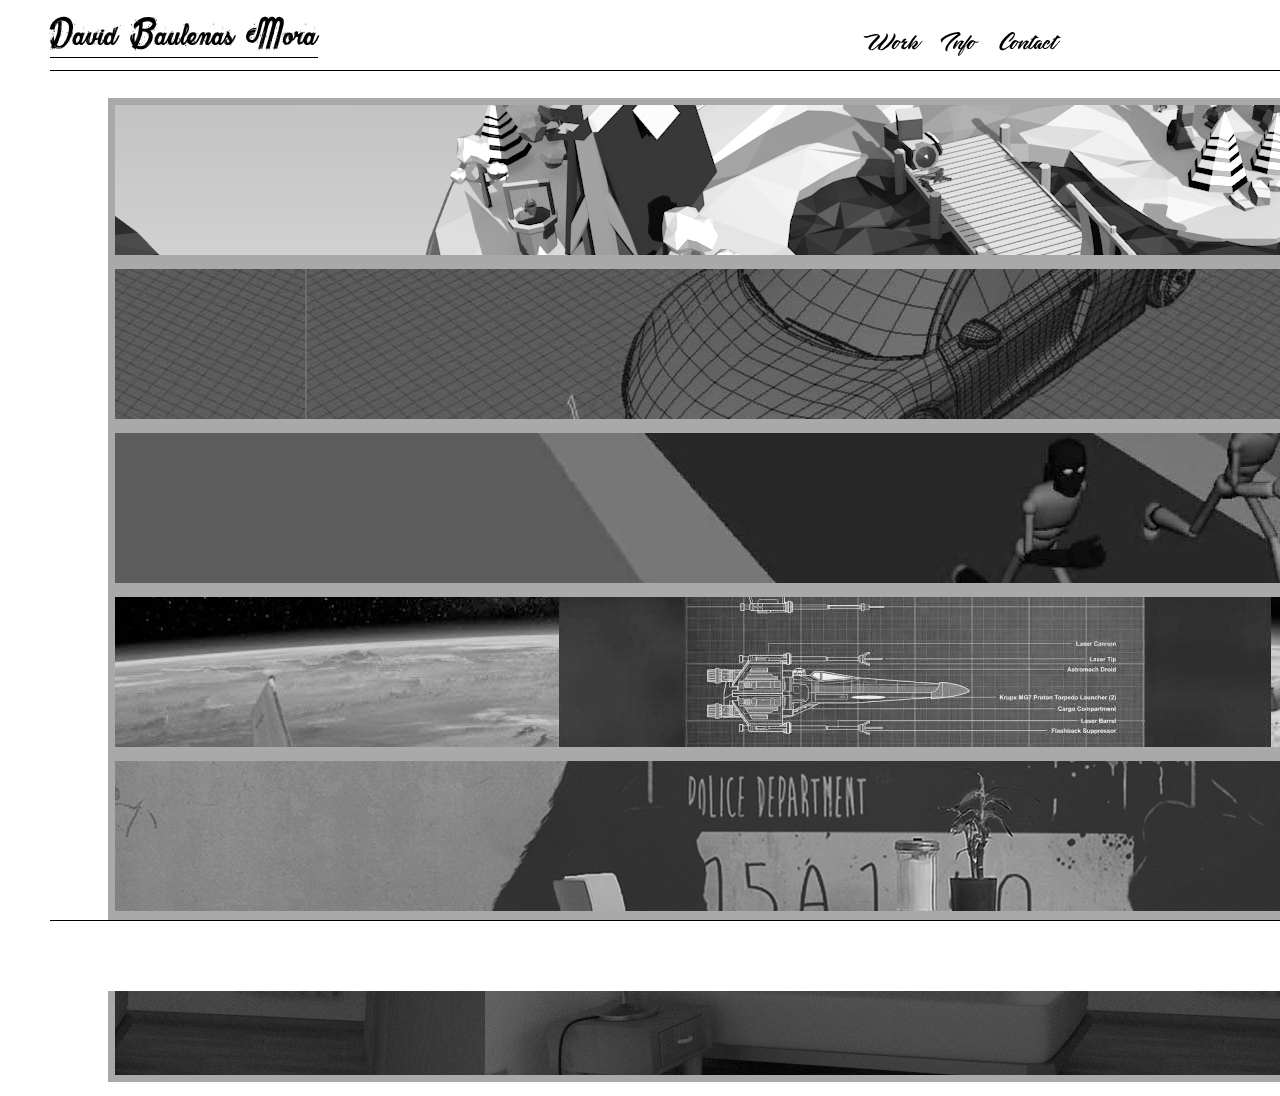
<file: index.html>
<!DOCTYPE html>
    <head>
<title>Portfoli David Baulenas</title>
         <link type="text/css" rel="stylesheet" href="css.css"> 
    </head>

<html>
    <body>
        <div class="head">
            <p class="nom">David Baulenas Mora</p>
      
        
        <ul class="seleccio">
            <li class="work" ><a onclick="pag_treballs()">Work</a> </li>
            <li class="info" onclick="pag_info()">Info</li>
            <li class="contact" onclick="pag_contact()">Contact</li>
        </lu>
    
        </div>
    <div class="treballs">
            <div class="modelatge" onclick="pag_3d()">
                <div class="barra">
                   <h1 class="txt">Modeling 3D</h1> 
                </div>
            </div>
               
            <div class="rigging" onclick="pag_rig()">
                 <div class="barra">
                   <h1 class="txt">Rigging</h1> 
                </div>
            </div>
        
            <div class="animacio" onclick="pag_animacio()">
                <div class="barra">
                   <h1 class="txt">Animation</h1> 
                </div>
            </div>
        
            <div class="web" onclick="pag_web()">
                <div class="barra">
                   <h1 class="txt">Web Design</h1> 
                </div>
            </div>
        
            <div class="ilustracio" onclick="pag_ilustracio()">
                <div class="barra">
                   <h1 class="txt">Ilustration</h1> 
                </div>
            </div>
        
            <div class="llum" onclick="pag_llum()">
                <div class="barra">
                   <h1 class="txt">Lighting</h1> 
                </div>
            </div>
               
        <div class="bottom"></div>
        </div>
    <script src="java.js"></script>
    </body>

</html>
</file>
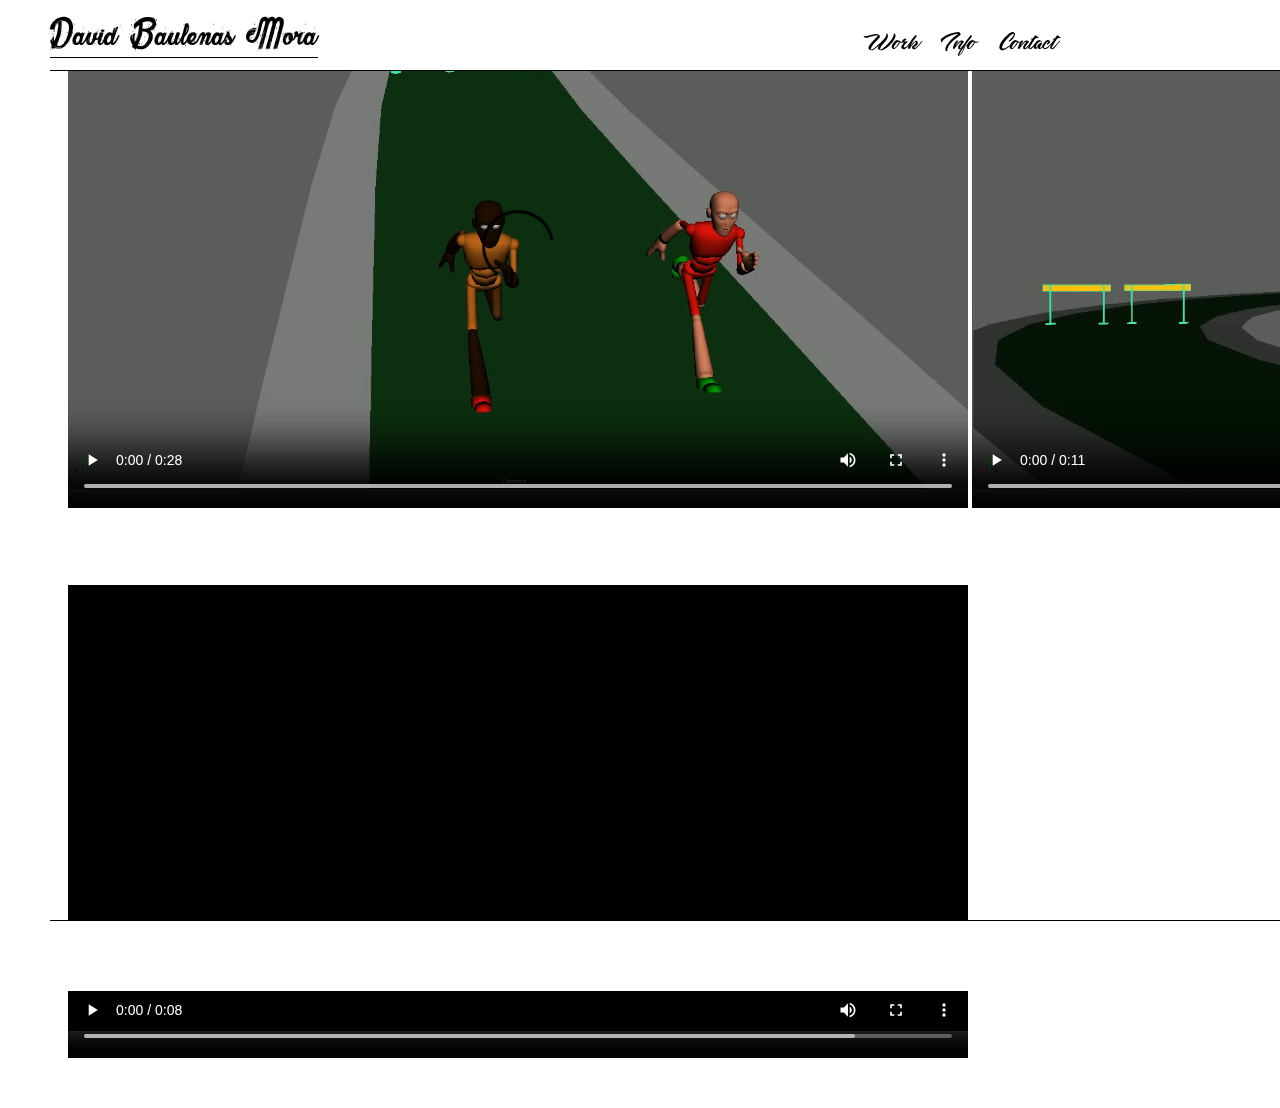
<file: animacio.html>
<!DOCTYPE html>
    <head>
<title>Portfoli David Baulenas</title>
         <link type="text/css" rel="stylesheet" href="css.css"> 
    </head>

<html>
    <body>
        <div class="head">
            <p class="nom">David Baulenas Mora</p>
      
        
            <ul class="seleccio">
                <li class="work" onclick="pag_treballs()">Work</li>
                <li class="info" onclick="pag_info()">Info</li>
                <li class="contact"onclick="pag_contact()">Contact</li>
            </lu>
        </div>
        
    <div class="div_fotos">

      <video controls class="fotos" src="videos/animacio/corre.mp4" type="video/mp4">
        </video>
        
        <video controls class="fotos" src="videos/animacio/corre2.mp4" type="video/mp4">
        </video>
        
       </div>
        
         <div class="div_fotos">

      <video controls class="fotos" src="videos/animacio/baseBall_david_baulenas.mp4" type="video/mp4">
        </video>
        
        
        
       </div>
            
        <div class="bottom"></div>
        </div>
   
    </body>
    <script src="java.js"></script>
</html>
</file>
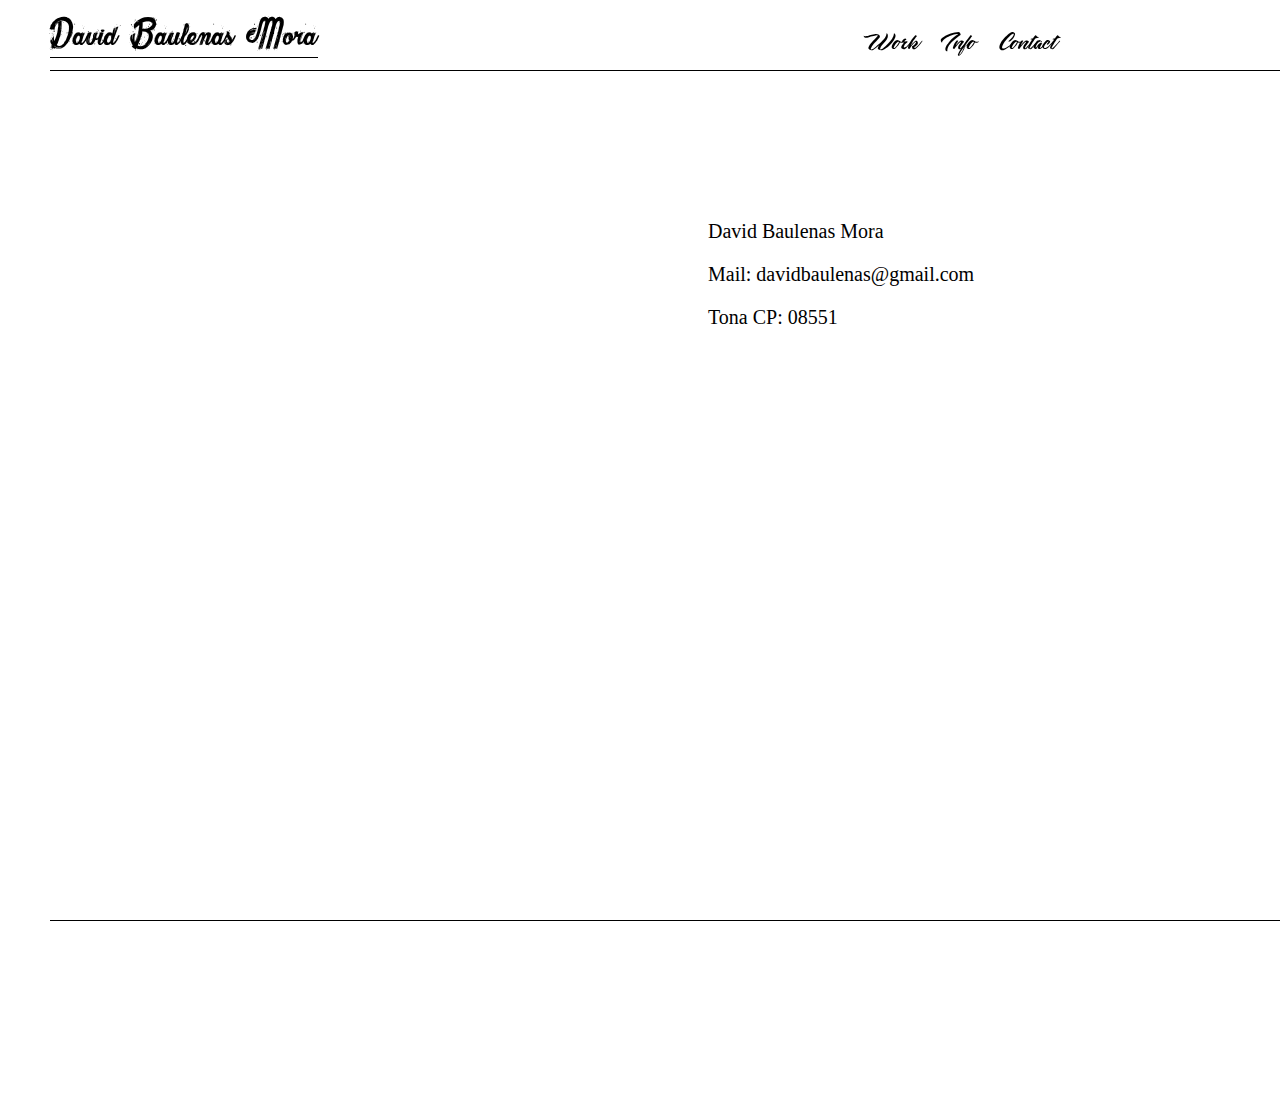
<file: contact.html>
<!DOCTYPE html>
    <head>
<title>Portfoli David Baulenas</title>
         <link type="text/css" rel="stylesheet" href="css.css"> 
    </head>

<html>
    <body>
        <div class="head">
            <p class="nom">David Baulenas Mora</p>
      
        
            <ul class="seleccio">
                <li class="work" onclick="pag_treballs()">Work</li>
                <li class="info" onclick="pag_info()">Info</li>
                <li class="contact"onclick="pag_contact()">Contact</li>
            </lu>
    
        </div>
        
            <div class="div_txt">
                
                <p >David Baulenas Mora</p>
                
               
                <p >Mail: davidbaulenas@gmail.com</p>
                <p >Tona CP: 08551</p>
               
                
            </div> 
       
      
            
        
        
      
        
        <div class="bottom"></div>
        </div>
   
    </body>
    <script src="java.js"></script>
</html>
</file>
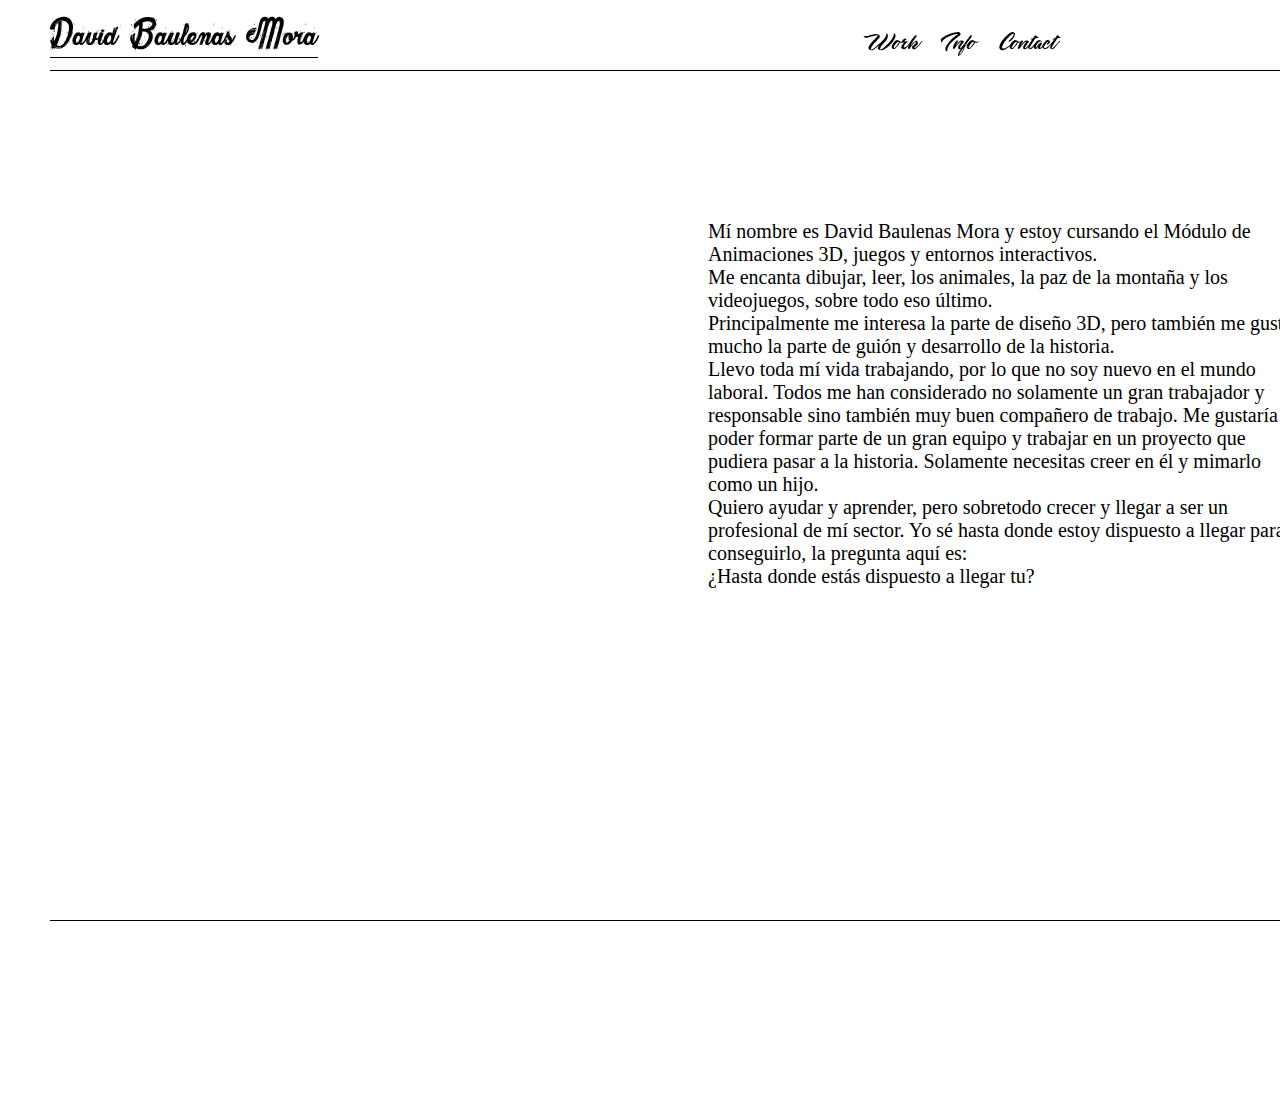
<file: info.html>
<!DOCTYPE html>
    <head>
<title>Portfoli David Baulenas</title>
         <link type="text/css" rel="stylesheet" href="css.css"> 
    </head>

<html>
    <body>
        <div class="head">
            <p class="nom">David Baulenas Mora</p>
      
        
            <ul class="seleccio">
                <li class="work" onclick="pag_treballs()">Work</li>
                <li class="info" onclick="pag_info()">Info</li>
                <li class="contact"onclick="pag_contact()">Contact</li>
            </lu>
    
        </div>
            <div class="div_txt">
                <p>Mí nombre es David Baulenas Mora y estoy cursando el Módulo de Animaciones 3D, juegos y entornos interactivos.<br> 
Me encanta dibujar, leer, los animales, la paz de la montaña y los videojuegos, sobre todo eso último.<br>
Principalmente me interesa la parte de diseño 3D, pero también me gusta mucho la parte de guión y desarrollo de la historia.<br>
Llevo toda mí vida trabajando, por lo que no soy nuevo en el mundo laboral. Todos me han considerado no solamente un gran trabajador y responsable sino también muy buen compañero de trabajo. Me gustaría poder formar parte de un gran equipo y trabajar en un proyecto que pudiera pasar a la historia. Solamente necesitas creer en él y mimarlo como un hijo.<br>
Quiero ayudar y aprender, pero sobretodo crecer y llegar a ser un profesional de mí sector. Yo sé hasta donde estoy dispuesto a llegar para conseguirlo, la pregunta aquí es:<br>
¿Hasta donde estás dispuesto a llegar tu?</p>
                
            </div> 
       
      
            
        
        
      
        
        <div class="bottom"></div>
        </div>
   
    </body>
    <script src="java.js"></script>
</html>
</file>
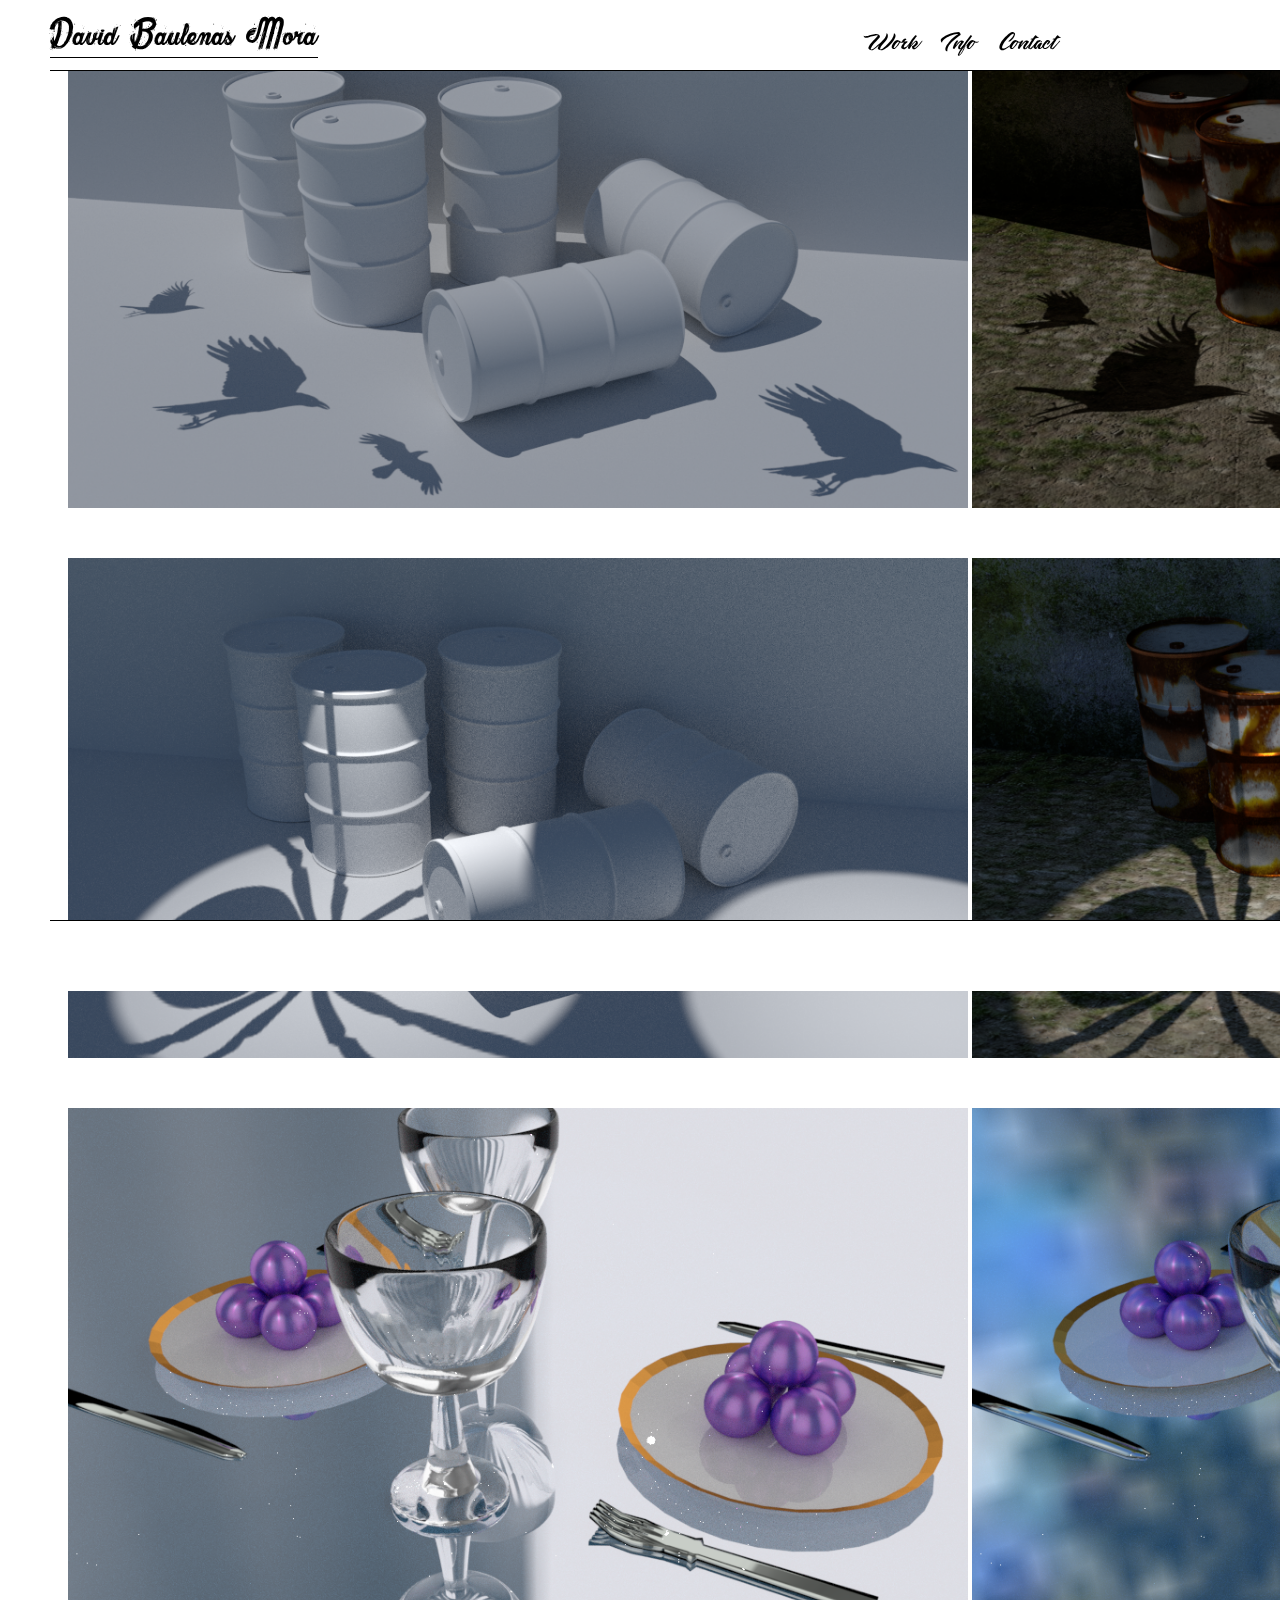
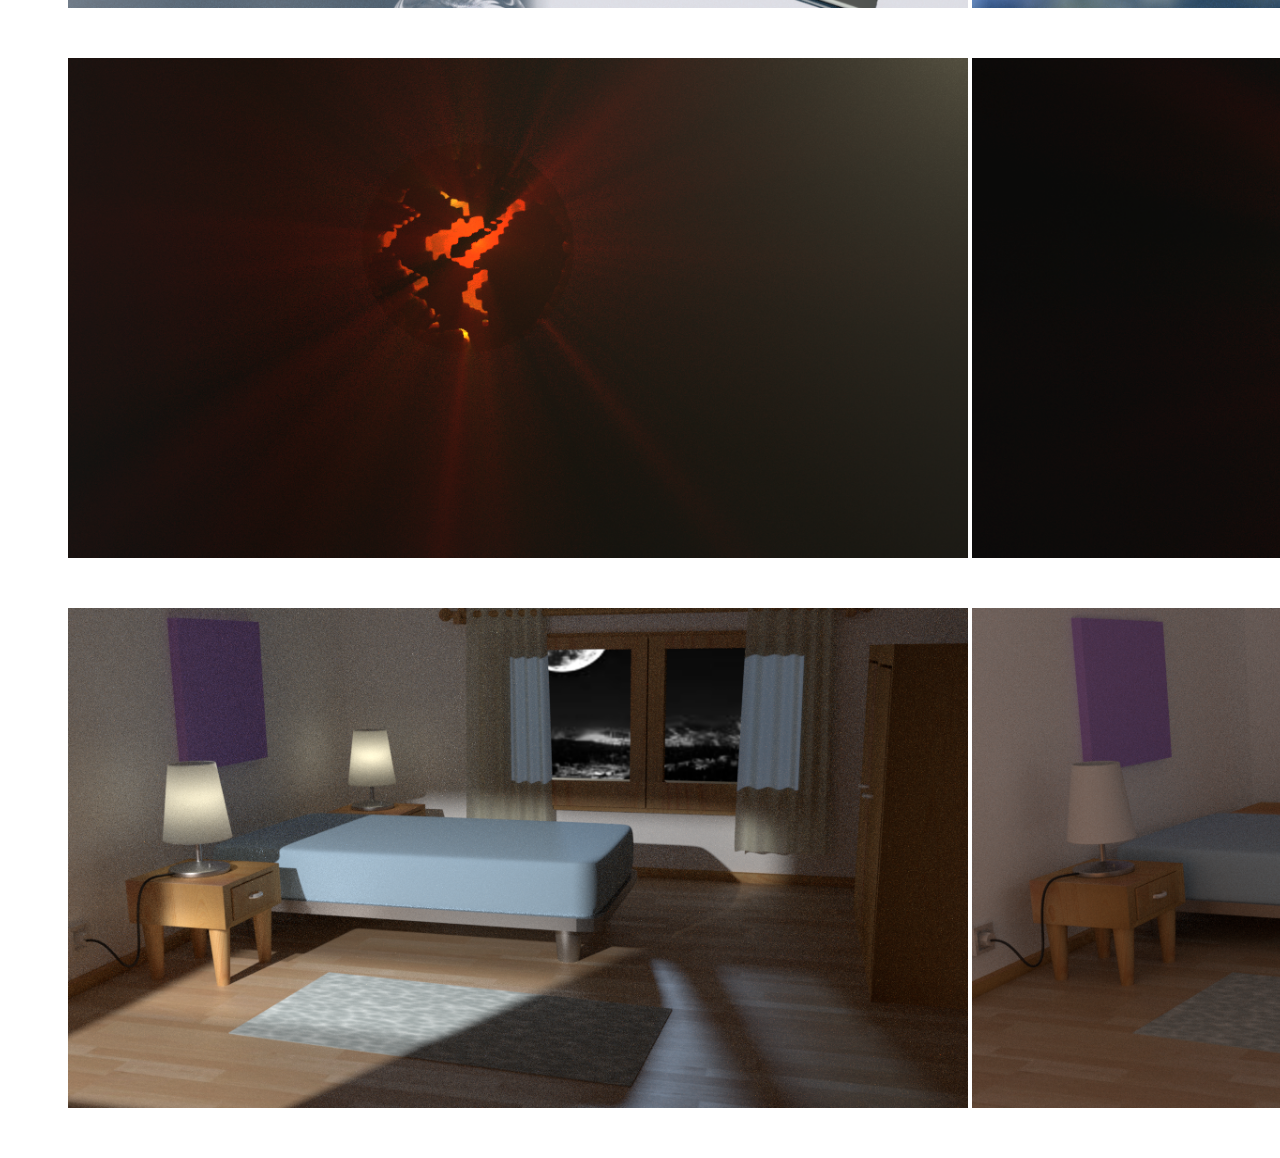
<file: llum.html>
<!DOCTYPE html>
    <head>
<title>Portfoli David Baulenas</title>
         <link type="text/css" rel="stylesheet" href="css.css"> 
    </head>

<html>
    <body>
        <div class="head">
            <p class="nom">David Baulenas Mora</p>
      
        
            <ul class="seleccio">
                <li class="work" onclick="pag_treballs()">Work</li>
                <li class="info" onclick="pag_info()">Info</li>
                <li class="contact"onclick="pag_contact()">Contact</li>
            </lu>
    
        </div>
        
            <div class="div_fotos">
                <img class="fotos" src="Imatges/iluminacio/escena_blanca2.png">
                <img class="fotos" src="Imatges/iluminacio/escena2.png">
            </div>
        
        <div class="div_fotos">
                <img class="fotos" src="Imatges/iluminacio/escena_blanca3.png">
                <img class="fotos" src="Imatges/iluminacio/escena3.png">
            </div>
        
        <div class="div_fotos">
                <img class="fotos" src="Imatges/iluminacio/llum_2_end.png">
                <img class="fotos" src="Imatges/iluminacio/pati_end.png">
            </div>
        
        <div class="div_fotos">
                <img class="fotos" src="Imatges/iluminacio/un.png">
                <img class="fotos" src="Imatges/iluminacio/un2.png">
            </div>
        
        <div class="div_fotos">
                <img class="fotos" src="Imatges/iluminacio/lluna.png">
                <img class="fotos" src="Imatges/iluminacio/postaSol.png">
            </div>
        
       
      
            
        
        
      
        
        <div class="bottom"></div>
        </div>
   
    </body>
    <script src="java.js"></script>
</html>
</file>
<file: css.css>
/*----------------------Index-------------------*/


body{
   background-color: white;
    width: 1920px;
    height: 1080px;
}

.nom{
    
    font-family: nom;
    position: fixed;
    left: 50px;
    font-size: 40px;
    top: -25px;
    border-bottom: 1px solid black;
}


div.head {
    position: fixed;
    background-color: white;
    top:0px;
    left: 50px;
    height: 70px;
    width: 1920px;
    background-color: white;
    border-bottom: 1px solid black;
    z-index: 1;

    
   
}

div.bottom{
     background-color: white;
     position: fixed;
    left: 50px;
    height: 70px;
    width: 1920px;
    top:920px;
    background-color: white;
    border-top: 1px solid black;
    
}

.div_txt{
    position: relative;
    font-size: 20px;
    top: 200px;
    left: 700px;
    width: 600px;
    height: 400px;
    
}

/*---------------------------Botons Info-------------------*/

ul.seleccio li{
    position: fixed;
    display: inline;
    margin-left: 850px;
    
    
}

ul li.work {
    font-family: lletres;
    position: fixed;
    left: 15px;
    font-size: 20px;
    top: 30px;
   transition-timing-function: ease-in-out;
    transition-duration:.5s;
}
ul li.info {
    font-size: 20px;
    font-family:lletres;
    position: fixed;
    top: 30px;
    left: center;
    transition-timing-function: ease-in-out;
    transition-duration:.5s;
}

ul li.contact {
    left: 150px;
    font-size: 20px;
    font-family:lletres;
    position: fixed;
    top: 30px;
    left: center;
    transition-timing-function: ease-in-out;
    transition-duration:.5s;
}

@font-face {
    font-family: lletres;
    src: url(fonts/Black.ttf);
}

@font-face {
    font-family: nom;
    src: url(fonts/bully.ttf);
}

@font-face {
    font-family: treballs;
    src: url(fonts/ridge.ttf);
}

.work:hover{
   
   border-bottom: 1px solid black;
 
}

.contact:hover{
   
   border-bottom: 1px solid black;
 
}
.info:hover{
   
   border-bottom: 1px solid black;
 
}
/*----------------------TREBALLS------------------*/

.treballs{
    position: relative;
    top: 90px;
    left: 100px;
    width: 1700px;
    height: 850px;
    
    
}

.barra{
    position: absolute;
    background-color: white;
    width: 0px;
    height: 150px;
    top: 0px;
    left: 0px;
    opacity: 0.7;
    transition-timing-function: ease-in-out;
    transition-duration:.5s;
    
    
}

.txt{
    position: absolute;
    font-size: 0px;
    top: 0px;
    left: 0px;
    width: 0px;
    height: 150px;
    opacity: 1;
    transition-duration: 0.8s;
    font-family: treballs;
}

.div_fotos{
    position: relative;
    top: 0px;
    left:0px;
    width: 1920px;
    height: 550px;
    z-index: -1px;
}
.div_fotos_grans{
     position: relative;
    top: 400px;
    left:0px;
    width: 1920px;
    height: 550px;
    z-index: -1px;
    
}
.fotos{
    position: relative;
    top: 0px;
    left:60px;
    width: 900px;
    height: 500px;
}


.fotos_elfbin{
    position: relative;
    top: 0px;
    left:60px;
    width: 800px;
    height: 900px;
    
}

.casc{
    position: relative;
    top: 0px;
    left:60px;
    width: 500px;
    height: 500px;
    z-index: -1px;
}
    





/*-----------------MODELATGE----------------*/
div.modelatge{
    position: relative;
    background-image: url(Imatges/imatges_index/bw3d.png);
    background-position:center;
    top: 0px;
    left: 0px;
    height: 150px;
    width: 1700px;
    border: 7px solid darkgray;
    z-index: -1px;
    transition-timing-function: ease-in-out;
    transition-duration:.5s;
    transition-delay: 0.5;
}


.modelatge:hover .barra{
    animation-play-state: running;
   width: 400px;
    height: 150px;
}

.modelatge:hover .txt{
    left: 40px;
    font-size: 40px;
    animation-play-state: running;
}

.modelatge:hover{
   background-color: red;
    border: 7px solid black;
    background-image: url(Imatges/imatges_index/color3d.png);
  
}






/*-----------------RIGGING----------------*/
div.rigging{
    background-image: url(Imatges/imatges_index/rigbw.jpg);
    background-position:center; 
    position: relative;
    width: 1700px;
    top: 0px;
    left: 0px;
    height: 150px;
    border: 7px solid darkgray;
    z-index: -1px;
    transition-timing-function: ease-in-out;
    transition-duration:.5s;
    transition-delay: 0.5;
}

.rigging:hover{
   background-image: url(Imatges/imatges_index/rigcolor.JPG);
    border: 7px solid black;
  
}

.rigging:hover .barra{
    animation-play-state: running;
    width: 400px;
    height: 150px;
    
} 

.rigging:hover .txt{
    left: 40px;
    font-size: 40px;
    animation-play-state: running;
   
}
/*-----------------ANIMACIO----------------*/
div.animacio{
    background-image: url(Imatges/imatges_index/animationBW.jpg);
    background-position:center;
    background-color: grey;
    position: relative;
    width: 1700px;
    top: 0px;
    left: 0px;
    height: 150px;
    border: 7px solid darkgray;
    z-index: -1px;
    transition-timing-function: ease-in-out;
    transition-duration:.5s;
    transition-delay: 0.5;
}

.animacio:hover{
    background-image: url(Imatges/imatges_index/animationColor.JPG);
   background-color: red;
    border: 7px solid black;
  
}

.animacio:hover .barra{
    animation-play-state: running;
    width: 400px;
    height: 150px;
    
} 

.animacio:hover .txt{
    left: 40px;
    font-size: 40px;
    animation-play-state: running;
   
}
/*-----------------WEB----------------*/
div.web{
    background-image: url(Imatges/imatges_index/webBW.jpg);
    background-position:center;
    position: relative;
    width: 1700px;
    top: 0px;
    left: 0px;
    height: 150px;
    border: 7px solid darkgray;
    z-index: -1px;
    transition-timing-function: ease-in-out;
    transition-duration:.5s;
    transition-delay: 0.5;
}

.web:hover{
   background-image: url(Imatges/imatges_index/webcolor.JPG);
    border: 7px solid black;
  
}

.web:hover .barra{
    animation-play-state: running;
    width: 400px;
    height: 150px;
    
} 

.web:hover .txt{
    left: 40px;
    font-size: 40px;
    animation-play-state: running;
   
}
/*-----------------ILUSTRACIO----------------*/
div.ilustracio{
    background-image: url(Imatges/imatges_index/graffitibw.jpg);
    background-size: center;
    background-position:center;
    position: relative;
    width: 1700px;
    top: 0px;
    left: 0px;
    height: 150px;
    border: 7px solid darkgray;
    z-index: -1px;
    transition-timing-function: ease-in-out;
    transition-duration:.5s;
    transition-delay: 0.5;
}

.ilustracio:hover{
   background-image: url(Imatges/imatges_index/graffiticolor.jpg);
    border: 7px solid black;
  
}

.ilustracio:hover .barra{
    animation-play-state: running;
    width: 400px;
    height: 150px;
    
} 

.ilustracio:hover .txt{
    left: 40px;
    font-size: 40px;
    animation-play-state: running;
   
}
/*-----------------LLUM----------------*/
div.llum{
    background-image: url(Imatges/imatges_index/postaSolBW.png);
    background-position:center;
    position: relative;
    width: 1700px;
    top: 0px;
    left: 0px;
    height: 150px;
    border: 7px solid darkgray;
    z-index: -1px;
    transition-timing-function: ease-in-out;
    transition-duration:.5s;
    transition-delay: 0.5;
}

.llum:hover{
   background-image: url(Imatges/imatges_index/postaSol.png);
    border: 7px solid black;
  
}

.llum:hover .barra{
    animation-play-state: running;
    width: 400px;
    height: 150px;
    
} 

.llum:hover .txt{
    left: 40px;
    font-size: 40px;
    animation-play-state: running;
   
}
</file>
